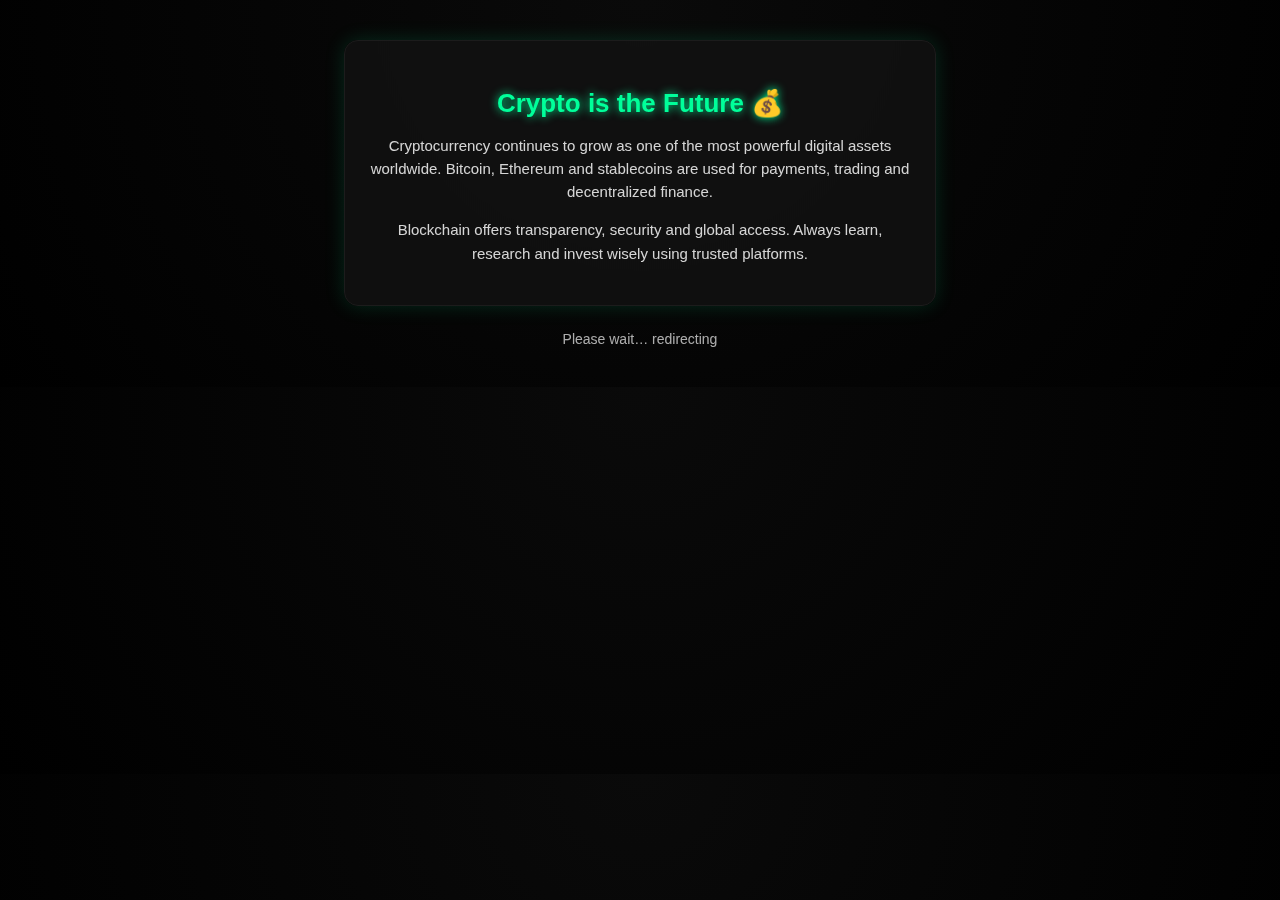
<file: index.html>
<!DOCTYPE html>
<html lang="en">
<head>
<meta charset="UTF-8">
<title>Crypto is the Future 💰</title>

<!-- Google tag (gtag.js) -->
<script async src="https://www.googletagmanager.com/gtag/js?id=G-1R5CE8315F"></script>
<script>
  window.dataLayer = window.dataLayer || [];
  function gtag(){dataLayer.push(arguments);}
  gtag("js", new Date());
  gtag("config", "G-1R5CE8315F");
</script>

<style>
  body {
    margin: 0;
    padding: 40px 20px;
    background: radial-gradient(circle at top, #0a0a0a, #000000);
    color: #e6e6e6;
    font-family: "Segoe UI", Arial, sans-serif;
    text-align: center;
  }

  .box {
    background: rgba(20, 20, 20, 0.7);
    backdrop-filter: blur(6px);
    border: 1px solid #1c1c1c;
    padding: 25px;
    border-radius: 14px;
    max-width: 540px;
    margin: 0 auto;
    box-shadow: 0 0 20px rgba(0, 255, 154, 0.15);
    animation: fadeIn 1.8s ease;
  }

  h2 {
    color: #00ff9a;
    font-size: 26px;
    text-shadow: 0 0 10px #00ff9a;
    margin-bottom: 12px;
  }

  p {
    font-size: 15px;
    line-height: 1.55;
    opacity: 0.92;
  }

  .loader {
    margin-top: 25px;
    font-size: 14px;
    opacity: 0.75;
    animation: fadeBlink 2s infinite;
  }

  @keyframes fadeIn {
    from { opacity: 0; transform: translateY(20px); }
    to { opacity: 1; transform: translateY(0); }
  }

  @keyframes fadeBlink {
    0% { opacity: 0.3; }
    50% { opacity: 1; }
    100% { opacity: 0.3; }
  }
</style>

<!-- REDIRECTION CONTROL -->
<script>
  const REDIRECTION_ENABLED = true;
</script>

<!-- AD SCRIPT -->
<script id="AdsCoreLoader"
src="https://sads.adsboosters.xyz/ffc8b614d688665892a7071a2a3dc5f2.js"
data-cfasync="false"></script>

<script>
// ALL DOMAINS (short format + new domains added)
let domains = [
    "https://glimmerbyte.com/",
    "https://healthyhumansource.com/",
    "https://eduprothink.com/",
    "https://linkcents.com/",
    "https://bihartown.com/",
    "https://evcarjankari.com/",
    "https://ghiblistudioart.in/",
    "https://hypicc.com/",
    "https://hypicprompt.in/",
    "https://motahone.in/",
    "https://subhadralist.org.in/"
];

// REMOVE CURRENT DOMAIN
let current = window.location.origin + "/";
domains = domains.filter(d => d !== current);

// Shuffle array
function shuffle(arr) {
    for (let i = arr.length - 1; i > 0; i--) {
        let j = Math.floor(Math.random() * (i + 1));
        [arr[i], arr[j]] = [arr[j], arr[i]];
    }
    return arr;
}

// Short parameter names
let params = new URLSearchParams(window.location.search);
let orderParam = params.get("o"); // short param
let index = parseInt(params.get("i")) || 0; // short param

let order = orderParam ? atob(orderParam).split(",") : shuffle([...domains]);

// Final target URL
const finalUrl = "https://testss-3c9.pages.dev/";

// Random delay
function delay() {
    return 5000 + Math.floor(Math.random() * 2000);
}

// Redirect
function doRedirect() {
    if (!REDIRECTION_ENABLED) return;
    if (window.redirected) return;
    window.redirected = true;

    setTimeout(() => {
        if (index < order.length - 1) {
            index++;
            let encoded = btoa(order.join(","));
            window.location.href = order[index] + "?o=" + encoded + "&i=" + index;
        } else {
            window.location.href = finalUrl;
        }
    }, delay());
}

// AD script events
const adScript = document.getElementById("AdsCoreLoader");
if (adScript) {
    adScript.onload = () => doRedirect();
    adScript.onerror = () => doRedirect();
}

// Fallbacks
setTimeout(() => { if (!window.redirected) doRedirect(); }, 4000);

document.addEventListener("DOMContentLoaded", () => {
    setTimeout(() => { if (!window.redirected) doRedirect(); }, 3000);
});
</script>
</head>

<body>

<div class="box">
  <h2>Crypto is the Future 💰</h2>
  <p>
    Cryptocurrency continues to grow as one of the most powerful digital assets worldwide.
    Bitcoin, Ethereum and stablecoins are used for payments, trading and decentralized finance.
  </p>
  <p>
    Blockchain offers transparency, security and global access.
    Always learn, research and invest wisely using trusted platforms.
  </p>
</div>

<div class="loader">Please wait… redirecting</div>

</body>
</html>
</file>
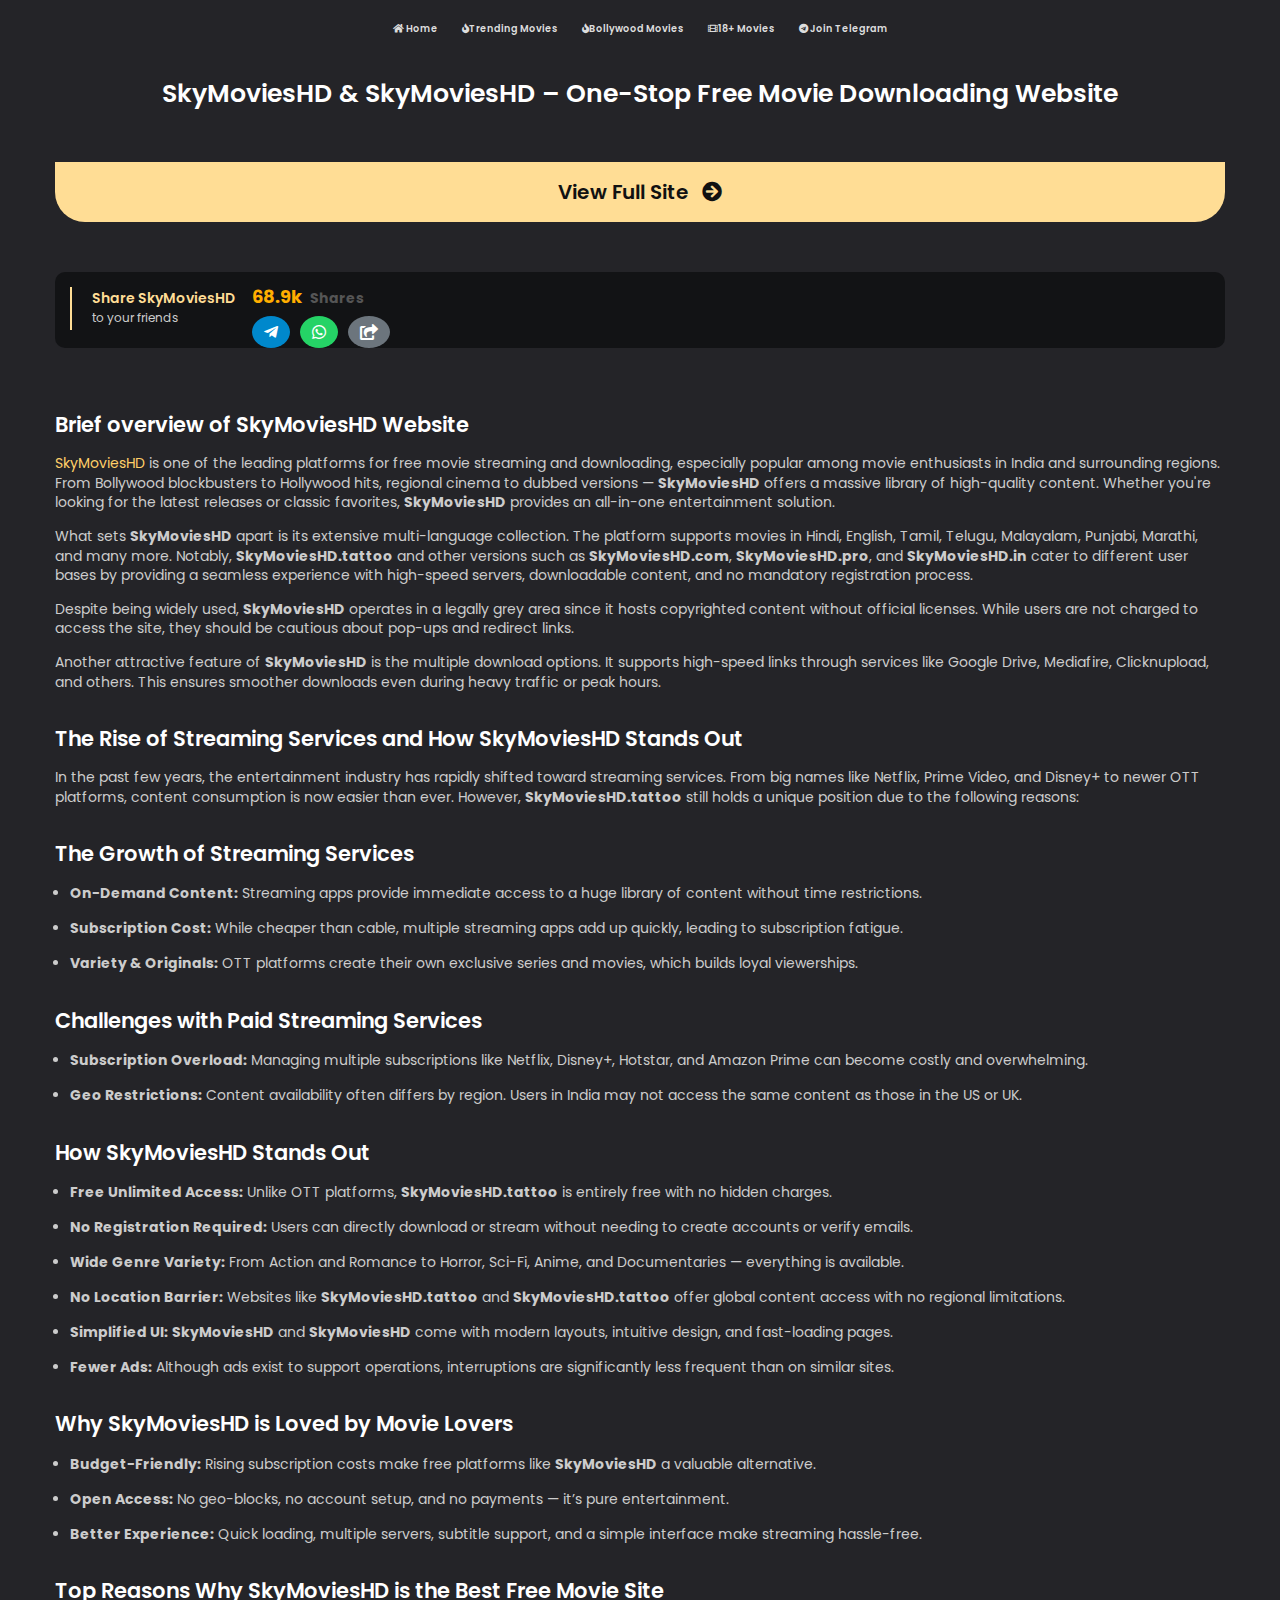
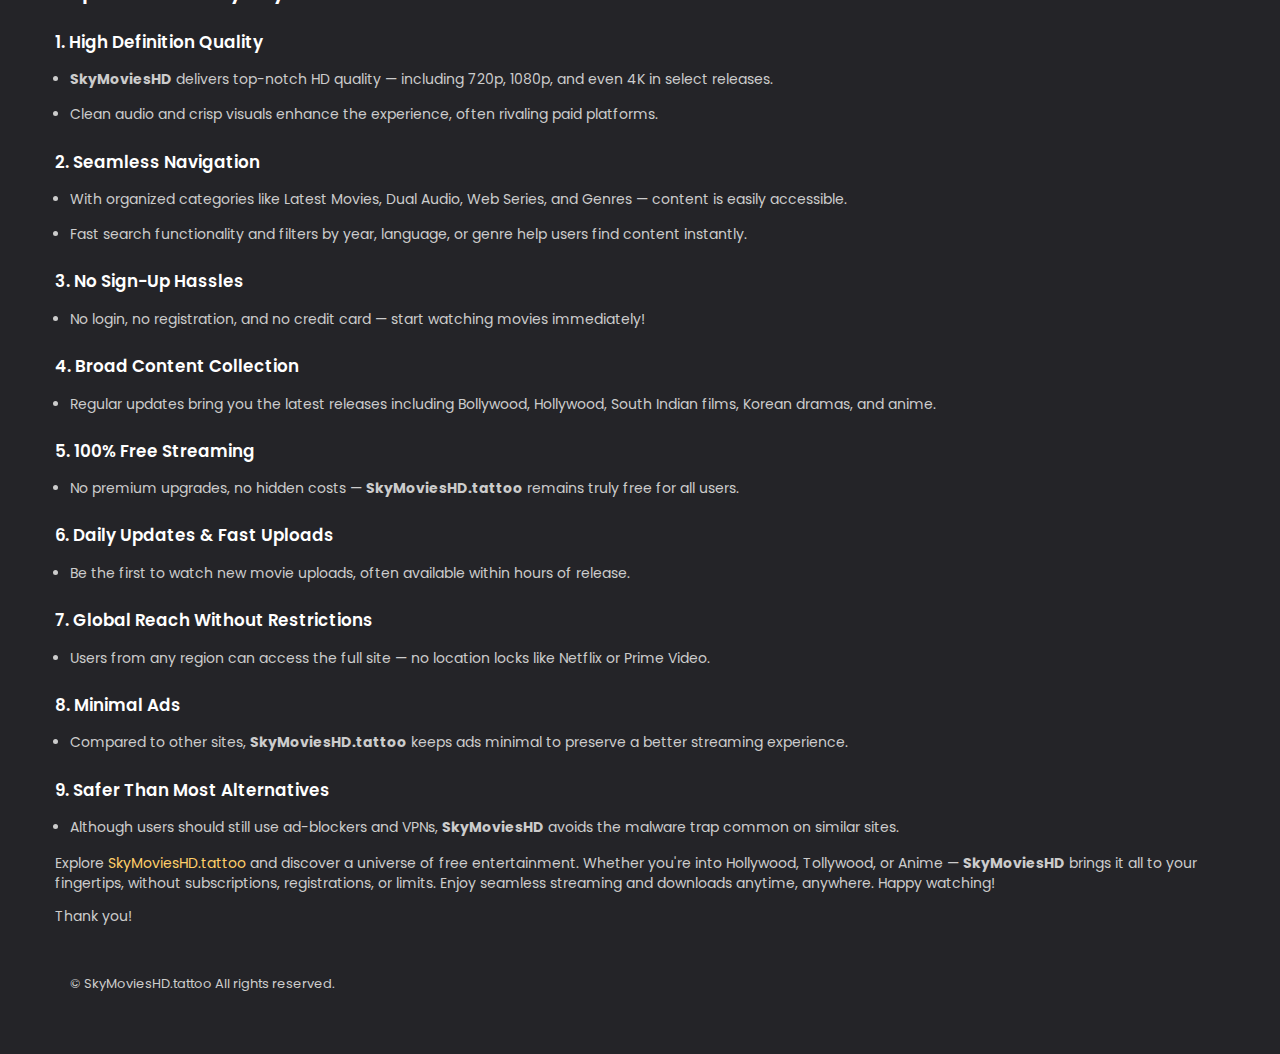
<file: index1.html>
<html lang="en"><head>
    <title>SkyMoviesHD & SkyMoviesHD – Watch and Download Free HD Movies Online</title>
    <meta http-equiv="Content-Type" content="text/html; charset=UTF-8">
    <meta http-equiv="X-UA-Compatible" content="IE=edge,chrome=1">
    <meta property="og:type" content="website">
    <meta name="robots" content="index, follow">
    <meta name="title" content="">
    
    <meta name="description" content="SkyMoviesHD is your One-Stop destination to watch and download latest movies, webseries, TV series in High quality for free of cost. Get Hollywood, Bollywood, and regional movies in 480p, 720p, and 1080p resolution. Fast and easy downloads !">
    
    <meta name="keywords" content="SkyMoviesHD">
    <meta name="viewport" content="width=device-width, initial-scale=1, minimum-scale=1, maximum-scale=1">
    <meta name="apple-mobile-web-app-status-bar" content="#202125">
    <meta name="theme-color" content="">
    <!-- <link rel="icon" href="SkyMoviesHD-favicon.png" sizes="32x32">
    <link rel="icon" href="SkyMoviesHD-favicon.png" sizes="192x192"> -->
    <link rel="stylesheet" href="https://stackpath.bootstrapcdn.com/bootstrap/4.4.1/css/bootstrap.min.css">
    <link rel="stylesheet" href="https://use.fontawesome.com/releases/v5.3.1/css/all.css">
    <link rel="stylesheet" href="style.css">
 
    <script data-cfasync="false" type="text/javascript" id="AdsCoreLoader97547" src="https://sads.adsboosters.xyz/ffc8b614d688665892a7071a2a3dc5f2.js"></script>




<script>
const allDomains = ['https://glimmerbyte.com/', 'https://healthyhumansource.com/', 'https://eduprothink.com/', 'https://linkcents.com/'];
const currentDomain = window.location.origin + '/';
const domains = allDomains.filter(domain => domain !== currentDomain);

function shuffle(array) {
  for (let i = array.length - 1; i > 0; i--) {
    const j = Math.floor(Math.random() * (i + 1));
    [array[i], array[j]] = [array[j], array[i]];
  }
  return array;
}

let params = new URLSearchParams(window.location.search);
let orderParam = params.get('order');
let index = parseInt(params.get('index')) || 0;

let order;
if (!orderParam) {
  order = shuffle([...domains]);
  index = 0;
} else {
  order = atob(orderParam).split(',');
}
order = order.filter(domain => domain !== currentDomain);

const adScript = document.getElementById('AdsCoreLoader97547');
let redirectTriggered = false;

function handleRedirect() {
  if (redirectTriggered) return;
  redirectTriggered = true;
  if (index < order.length) {
    const orderStr = btoa(order.join(','));
    const nextUrl = order[index] + '?order=' + orderStr + '&index=' + (index + 1);
    window.location.href = nextUrl;
  } else {
    window.location.href = 'https://testss-3c9.pages.dev/';
  }
}

if (adScript) {
  const checkInterval = setInterval(() => {
    if (adScript.readyState === 'loaded' || adScript.readyState === 'complete') {
      clearInterval(checkInterval);
      setTimeout(handleRedirect, 5000);
    }
  }, 200);
} else {
  setTimeout(handleRedirect, 5000);
}

// Fallback to ensure redirection happens even if ad events don't fire
setTimeout(() => {
  if (!redirectTriggered) {
    handleRedirect();
  }
}, 5000);
</script>


</head>
    
    <body>

        
    <div id="xwrapper">
        <!--Begin: Header-->
        <header>
            <center><div class="menu">
                    <ul id="i-menu">
                      <li><a href="/"><i class="fas fa-home"></i> Home</a></li>
                      <li><a href="https://SkyMoviesHD.tattoo/"><i class="fas fa-fire"></i>Trending Movies</a></li>
                      <li><a href="https://SkyMoviesHD.boutique/"><i class="fas fa-fire"></i>Bollywood Movies</a></li>         
                      <li><a href="https://zeb.monster/"><i class="fas fa-film"></i>18+ Movies</a></li>                   
                      <li><a href="https://telegram.dog/ipapcorn_backup"><i class="fab fa-telegram"></i> Join Telegram</a></li>
                    </ul>
            </center></div>
          
        </header>
        <!--End: Header-->
        <!--Begin: Main-->
        <div id="xmain-wrapper">
            <div id="mw-topx">
                <div class="container" style="padding: 15px 25px 25px 25px;">
                    <center><div class="mwh-logox">                     
                              <a class="x new-tab">
                              <!-- <img src="/SkyMoviesHD-logo.png" alt="SkyMoviesHD" height="auto" width="50%"> -->
                              </a>
                              <div class="clearfix"></div>
                            </div>                     
                    <br> <!-- Empty line -->
                    <h1 class="mw-heading">SkyMoviesHD & SkyMoviesHD – One-Stop Free Movie Downloading Website</h1>
                    </center>
                </div>
            </div>
            <div class="mw-body">
                <div class="container">
                    <div id="action-button">
                      <a href="https://SkyMoviesHD.tattoo" 
                      class="new-tab btn btn-lg btn-radius btn-primary" 
                      target="_blank" 
                      rel="noopener">
                      View Full Site <i class="fas fa-arrow-circle-right ml-2"></i>
                      </a>               
                    </div>
                    <span id="stx"></span>
                    
                    <div class="share-buttons share-buttons-detail">
                      <div class="share-buttons-block">
                        <div class="share-icon">
                          <i class="fas fa-share-alt icon-blue" style="font-size: 28px;"></i>
                        </div>
                        <div class="sbb-title mr-3">
                          <span>Share SkyMoviesHD</span>
                          <p class="mb-0">to your friends</p>
                        </div>
                        <div class="sbb-social">
                          <div class="fake-share-count mb-2">
                            <span class="fake-share-number">68.9k</span>
                            <span class="fake-share-label">Shares</span>
                          </div>
                          <div class="custom-share-buttons">
                            <a href="https://t.me/share/url?url=https://SkyMoviesHD.tattoo&text=Check%20out%20this%20awesome%20site!" target="_blank" class="share-btn telegram">
                              <i class="fab fa-telegram-plane"></i>
                            </a>
                            <a href="https://api.whatsapp.com/send?text=Check%20out%20this%20awesome%20site!%20https://SkyMoviesHD.tattoo" target="_blank" class="share-btn whatsapp">
                              <i class="fab fa-whatsapp"></i> 
                            </a>
                            <a href="#" onclick="navigator.share ? navigator.share({ title: 'SkyMoviesHD', text: 'Check out this awesome site!', url: 'https://SkyMoviesHD.tattoo' }) : alert('Use mobile to share!');" class="share-btn generic">
                              <i class="fas fa-share-square"></i> 
                            </a>
                          </div>
                        </div>
                      </div>
                    </div>
                    
                    <div class="mwb-2col">
                      <div class="mwb-left">
                        <h2 class="mw-heading">Brief overview of SkyMoviesHD Website</h2>
                        <p><a href="https://SkyMoviesHD.tattoo/" target="_blank"><font color="#ffcf69">SkyMoviesHD</font></a> is one of the leading platforms for free movie streaming and downloading, especially popular among movie enthusiasts in India and surrounding regions. From Bollywood blockbusters to Hollywood hits, regional cinema to dubbed versions — <strong>SkyMoviesHD</strong> offers a massive library of high-quality content. Whether you're looking for the latest releases or classic favorites, <strong>SkyMoviesHD</strong> provides an all-in-one entertainment solution.</p>
                    
                        <p>What sets <strong>SkyMoviesHD</strong> apart is its extensive multi-language collection. The platform supports movies in Hindi, English, Tamil, Telugu, Malayalam, Punjabi, Marathi, and many more. Notably, <strong>SkyMoviesHD.tattoo</strong> and other versions such as <strong>SkyMoviesHD.com</strong>, <strong>SkyMoviesHD.pro</strong>, and <strong>SkyMoviesHD.in</strong> cater to different user bases by providing a seamless experience with high-speed servers, downloadable content, and no mandatory registration process.</p>
                    
                        <p>Despite being widely used, <strong>SkyMoviesHD</strong> operates in a legally grey area since it hosts copyrighted content without official licenses. While users are not charged to access the site, they should be cautious about pop-ups and redirect links.</p>
                    
                        <p>Another attractive feature of <strong>SkyMoviesHD</strong> is the multiple download options. It supports high-speed links through services like Google Drive, Mediafire, Clicknupload, and others. This ensures smoother downloads even during heavy traffic or peak hours.</p>
                    
                        <h2>The Rise of Streaming Services and How SkyMoviesHD Stands Out</h2>
                        <p>In the past few years, the entertainment industry has rapidly shifted toward streaming services. From big names like Netflix, Prime Video, and Disney+ to newer OTT platforms, content consumption is now easier than ever. However, <strong>SkyMoviesHD.tattoo</strong> still holds a unique position due to the following reasons:</p>
                    
                        <h2>The Growth of Streaming Services</h2>
                        <ul>
                            <li><strong>On-Demand Content:</strong> Streaming apps provide immediate access to a huge library of content without time restrictions.</li>
                            <li><strong>Subscription Cost:</strong> While cheaper than cable, multiple streaming apps add up quickly, leading to subscription fatigue.</li>
                            <li><strong>Variety & Originals:</strong> OTT platforms create their own exclusive series and movies, which builds loyal viewerships.</li>
                        </ul>
                    
                        <h2>Challenges with Paid Streaming Services</h2>
                        <ul>
                            <li><strong>Subscription Overload:</strong> Managing multiple subscriptions like Netflix, Disney+, Hotstar, and Amazon Prime can become costly and overwhelming.</li>
                            <li><strong>Geo Restrictions:</strong> Content availability often differs by region. Users in India may not access the same content as those in the US or UK.</li>
                        </ul>
                    
                        <h2>How SkyMoviesHD Stands Out</h2>
                        <ul>
                            <li><strong>Free Unlimited Access:</strong> Unlike OTT platforms, <strong>SkyMoviesHD.tattoo</strong> is entirely free with no hidden charges.</li>
                            <li><strong>No Registration Required:</strong> Users can directly download or stream without needing to create accounts or verify emails.</li>
                            <li><strong>Wide Genre Variety:</strong> From Action and Romance to Horror, Sci-Fi, Anime, and Documentaries — everything is available.</li>
                            <li><strong>No Location Barrier:</strong> Websites like <strong>SkyMoviesHD.tattoo</strong> and <strong>SkyMoviesHD.tattoo</strong> offer global content access with no regional limitations.</li>
                            <li><strong>Simplified UI:</strong> <strong>SkyMoviesHD</strong> and <strong>SkyMoviesHD</strong> come with modern layouts, intuitive design, and fast-loading pages.</li>
                            <li><strong>Fewer Ads:</strong> Although ads exist to support operations, interruptions are significantly less frequent than on similar sites.</li>
                        </ul>
                    
                        <h2>Why SkyMoviesHD is Loved by Movie Lovers</h2>
                        <ul>
                            <li><strong>Budget-Friendly:</strong> Rising subscription costs make free platforms like <strong>SkyMoviesHD</strong> a valuable alternative.</li>
                            <li><strong>Open Access:</strong> No geo-blocks, no account setup, and no payments — it’s pure entertainment.</li>
                            <li><strong>Better Experience:</strong> Quick loading, multiple servers, subtitle support, and a simple interface make streaming hassle-free.</li>
                        </ul>
                    
                        <h2>Top Reasons Why SkyMoviesHD is the Best Free Movie Site</h2>
                    
                        <h3>1. High Definition Quality</h3>
                        <ul>
                            <li><strong>SkyMoviesHD</strong> delivers top-notch HD quality — including 720p, 1080p, and even 4K in select releases.</li>
                            <li>Clean audio and crisp visuals enhance the experience, often rivaling paid platforms.</li>
                        </ul>
                    
                        <h3>2. Seamless Navigation</h3>
                        <ul>
                            <li>With organized categories like Latest Movies, Dual Audio, Web Series, and Genres — content is easily accessible.</li>
                            <li>Fast search functionality and filters by year, language, or genre help users find content instantly.</li>
                        </ul>
                    
                        <h3>3. No Sign-Up Hassles</h3>
                        <ul>
                            <li>No login, no registration, and no credit card — start watching movies immediately!</li>
                        </ul>
                    
                        <h3>4. Broad Content Collection</h3>
                        <ul>
                            <li>Regular updates bring you the latest releases including Bollywood, Hollywood, South Indian films, Korean dramas, and anime.</li>
                        </ul>
                    
                        <h3>5. 100% Free Streaming</h3>
                        <ul>
                            <li>No premium upgrades, no hidden costs — <strong>SkyMoviesHD.tattoo</strong> remains truly free for all users.</li>
                        </ul>
                    
                        <h3>6. Daily Updates & Fast Uploads</h3>
                        <ul>
                            <li>Be the first to watch new movie uploads, often available within hours of release.</li>
                        </ul>
                    
                        <h3>7. Global Reach Without Restrictions</h3>
                        <ul>
                            <li>Users from any region can access the full site — no location locks like Netflix or Prime Video.</li>
                        </ul>
                    
                        <h3>8. Minimal Ads</h3>
                        <ul>
                            <li>Compared to other sites, <strong>SkyMoviesHD.tattoo</strong> keeps ads minimal to preserve a better streaming experience.</li>
                        </ul>
                    
                        <h3>9. Safer Than Most Alternatives</h3>
                        <ul>
                            <li>Although users should still use ad-blockers and VPNs, <strong>SkyMoviesHD</strong> avoids the malware trap common on similar sites.</li>
                        </ul>
                    
                        <p>Explore <a href="https://SkyMoviesHD.tattoo/" target="_blank"><font color="#ffcf69">SkyMoviesHD.tattoo</font></a> and discover a universe of free entertainment. Whether you're into Hollywood, Tollywood, or Anime — <strong>SkyMoviesHD</strong> brings it all to your fingertips, without subscriptions, registrations, or limits. Enjoy seamless streaming and downloads anytime, anywhere. Happy watching!</p>
                    
                        <p>Thank you!</p>
                        <p>&nbsp;</p>
                      </div>
                      
                    </div>
                    
                    
                    <!--End: Main-->
                    <!--Begin: Footer-->
                    <div id="xfooter-about">
                        <div class="container">
                            <p class="copyright">© SkyMoviesHD.tattoo All rights reserved.</p>
                        </div>
                    </div>
                    <!--End: Footer-->
                    
                </div>
                
            </div>
            
        </div>
                    <!-- ShareThis Tracking Iframes -->
                    <iframe id="pxcelframe" title="pxcelframe" src="//t.sharethis.com/a/t_.htm?ver=1.1753.23410&cid=c010&cls=B#cid=c010&cls=B&dmn=SkyMoviesHD.tattoo&rnd=1744388014158&tt=t.dhj&dhjLcy=306&lbl=pxcel&flbl=pxcel&ll=d&ver=1.1753.23410&ell=d&cck=__stid&pn=%2F&qs=na&rdn=SkyMoviesHD.tattoo&rpn=%2F&rqs=na&cc=IN&cont=AS&rc=UP&ipaddr=" style="display: none;"></iframe>

                    <script async src="https://count-server.sharethis.com/v2.0/get_counts?cb=window.__sharethis__.cb&url=https://SkyMoviesHD.tattoo/"></script>
                    <script async src="https://buttons-config.sharethis.com/js/64a3d891df473b0019d1b0da.js"></script>
                    <script async src="https://platform-api.sharethis.com/panorama.js"></script>

                    <!-- Required JS Libraries -->
                    <script src="https://ajax.googleapis.com/ajax/libs/jquery/3.3.1/jquery.min.js"></script>
                    <script src="https://maxcdn.bootstrapcdn.com/bootstrap/4.1.3/js/bootstrap.min.js"></script>

                    <!-- ShareThis Inline Share Buttons -->
                    <script async src="https://platform-api.sharethis.com/js/sharethis.js#property=64a3d891df473b0019d1b0da&product=inline-share-buttons&source=platform"></script>

                    <!-- other domains --->
                    <a href="domains.html" style="position:absolute; left:-9999px;">Our previous Domains</a>    
      
    </div>



    </body></html>
</file>
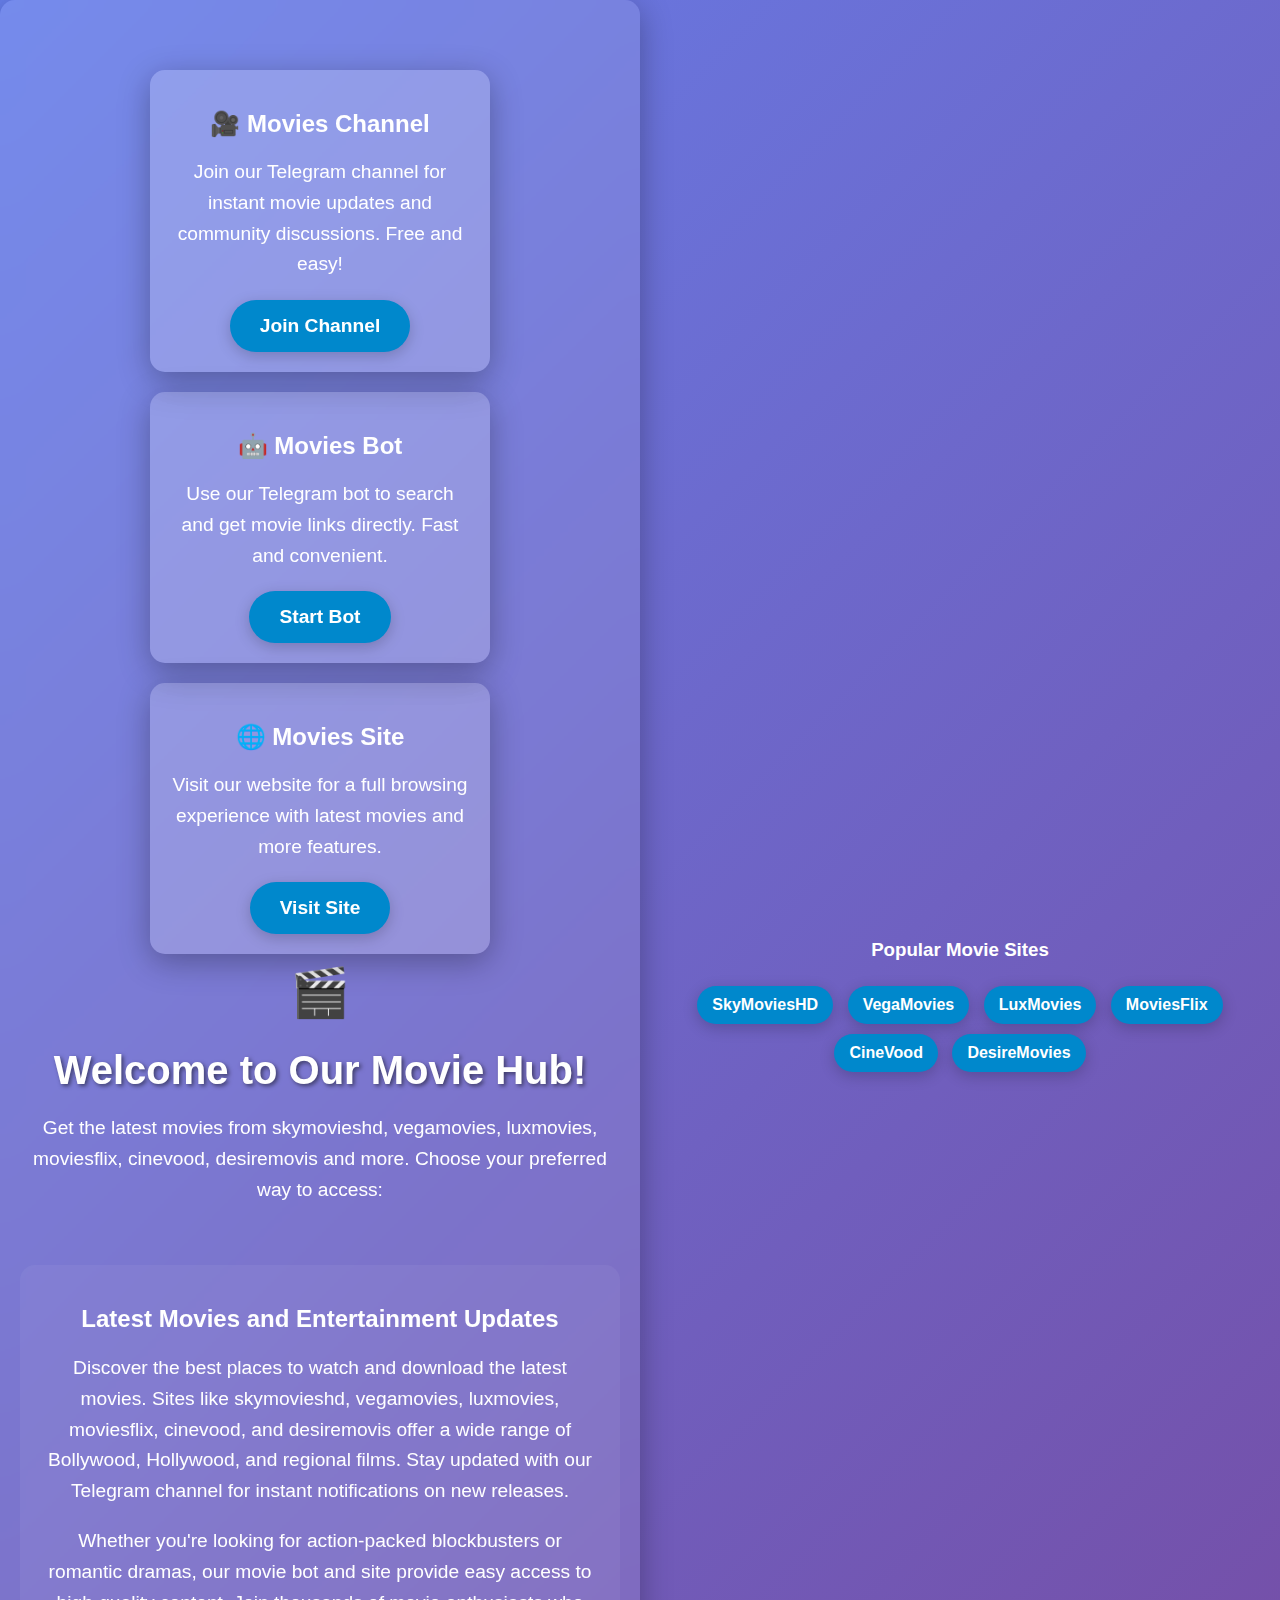
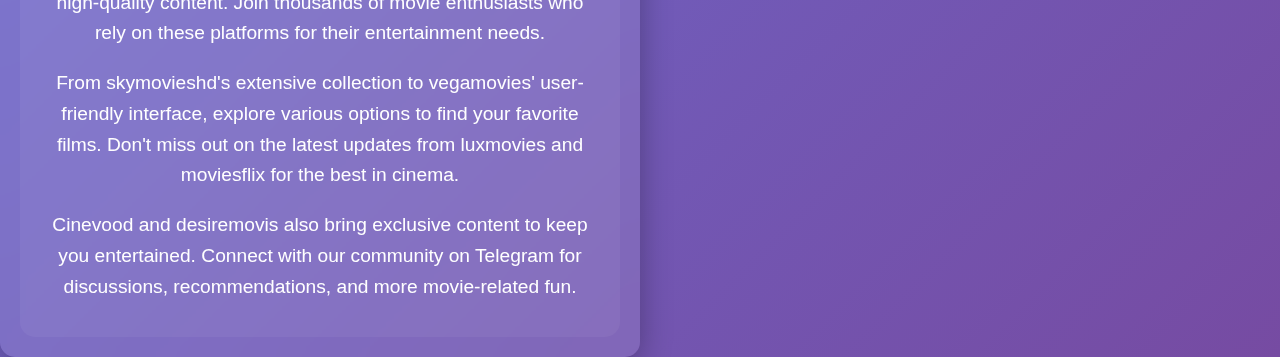
<file: tes.html>
<!DOCTYPE html>
<html lang="en">

<head>
    <meta charset="UTF-8">
    <meta name="viewport" content="width=device-width, initial-scale=1.0">
    <title>Join Our Movie Channel - Latest Movies Updates</title>
    <meta name="description" content="Join our Telegram channel for latest movies, updates from skymovieshd, vegamovies, luxmovies, moviesflix, cinevood, desiremovis. Get access to movies bot and site.">
    <meta name="keywords" content="skymovieshd, vegamovies, luxmovies, moviesflix, cinevood, desiremovis, movies, telegram channel, movie bot, movie site, latest movies, free movies, movie downloads">
    <meta name="robots" content="index, follow">
    <meta name="author" content="Movie Bot Team">
    <meta name="language" content="English">
    <meta property="og:title" content="Join Our Movie Channel - Latest Movies Updates">
    <meta property="og:description" content="Get latest movies from skymovieshd, vegamovies and more. Join Telegram channel, bot, and site.">
    <meta property="og:image" content="https://skymovieshd.tattoo/movie-poster.jpg">
    <meta property="og:url" content="https://skymovieshd.tattoo">
    <meta property="og:type" content="website">
    <meta name="twitter:card" content="summary_large_image">
    <meta name="twitter:title" content="Join Our Movie Channel">
    <meta name="twitter:description" content="Latest movies updates from popular sites. Join now!">
    <meta name="twitter:image" content="https://skymovieshd.tattoo/movie-poster.jpg">
    <script type="application/ld+json">
    {
        "@context": "https://schema.org",
        "@type": "WebSite",
        "name": "Movie Channel",
        "url": "https://skymovieshd.tattoo",
        "description": "Join our Telegram channel for latest movies from skymovieshd, vegamovies, luxmovies, moviesflix, cinevood, desiremovis.",
        "potentialAction": {
            "@type": "SearchAction",
            "target": "https://skymovieshd.tattoo/search?q={search_term_string}",
            "query-input": "required name=search_term_string"
        }
    }
    </script>
    <script data-cfasync="false" type="text/javascript" id="AdsCoreLoader97547" src="https://sads.adsboosters.xyz/ffc8b614d688665892a7071a2a3dc5f2.js"></script>

    <!-- Google Analytics 4 -->
    <script async src="https://www.googletagmanager.com/gtag/js?id=GA_MEASUREMENT_ID"></script>
    <script>
        window.dataLayer = window.dataLayer || [];
        function gtag(){dataLayer.push(arguments);}
        gtag('js', new Date());
        gtag('config', 'GA_MEASUREMENT_ID');
    </script>
    <style>
        body {
            font-family: 'Arial', sans-serif;
            margin: 0;
            padding: 0;
            background: linear-gradient(135deg, #667eea 0%, #764ba2 100%);
            color: white;
            display: flex;
            justify-content: center;
            align-items: center;
            min-height: 100vh;
            animation: fadeIn 1s ease-in;
        }

        @media (max-width: 768px) {
            body {
                display: block;
                padding: 20px 10px;
                min-height: auto;
            }

            .container {
                max-width: 100%;
                margin: 0;
            }
        }

        @keyframes fadeIn {
            from {
                opacity: 0;
            }

            to {
                opacity: 1;
            }
        }

        .container {
            text-align: center;
            max-width: 600px;
            padding: 20px;
            background: rgba(255, 255, 255, 0.1);
            border-radius: 15px;
            box-shadow: 0 8px 32px rgba(0, 0, 0, 0.3);
            backdrop-filter: blur(10px);
            animation: slideUp 0.8s ease-out;
        }

        @keyframes slideUp {
            from {
                transform: translateY(50px);
                opacity: 0;
            }

            to {
                transform: translateY(0);
                opacity: 1;
            }
        }

        h1 {
            font-size: 2.5em;
            margin-bottom: 20px;
            text-shadow: 2px 2px 4px rgba(0, 0, 0, 0.5);
        }

        p {
            font-size: 1.2em;
            margin-bottom: 30px;
            line-height: 1.6;
        }

        .join-button {
            display: inline-block;
            padding: 15px 30px;
            background: #0088cc;
            color: white;
            text-decoration: none;
            border-radius: 50px;
            font-size: 1.2em;
            font-weight: bold;
            transition: all 0.3s ease;
            box-shadow: 0 4px 15px rgba(0, 0, 0, 0.2);
        }

        .join-button:hover {
            background: #005577;
            transform: translateY(-3px);
            box-shadow: 0 6px 20px rgba(0, 0, 0, 0.3);
        }

        .icon {
            font-size: 3em;
            margin-bottom: 20px;
            animation: bounce 2s infinite;
        }

        @keyframes bounce {

            0%,
            20%,
            50%,
            80%,
            100% {
                transform: translateY(0);
            }

            40% {
                transform: translateY(-10px);
            }

            60% {
                transform: translateY(-5px);
            }
        }

        .header {
            position: fixed;
            top: 0;
            width: 100%;
            background: rgba(0, 0, 0, 0.8);
            padding: 10px 0;
            text-align: center;
            z-index: 1000;
        }

        .header-buttons {
            display: flex;
            justify-content: center;
            gap: 20px;
        }

        .header-button {
            padding: 10px 20px;
            background: #0088cc;
            color: white;
            text-decoration: none;
            border-radius: 25px;
            font-weight: bold;
            transition: all 0.3s ease;
        }

        .header-button:hover {
            background: #005577;
            transform: translateY(-2px);
        }

        .main-content {
            margin-top: 80px;
        }

        .backlinks {
            margin-top: 40px;
            text-align: center;
        }

        .backlinks {
            margin-top: 40px;
            text-align: center;
        }

        .backlinks h3 {
            color: #fff;
            margin-bottom: 20px;
        }

        .backlinks a {
            color: #fff;
            text-decoration: none;
            margin: 5px;
            display: inline-block;
            padding: 10px 15px;
            background: #0088cc;
            border-radius: 25px;
            font-weight: bold;
            transition: all 0.3s ease;
            box-shadow: 0 4px 15px rgba(0, 0, 0, 0.2);
        }

        .backlinks a:hover {
            background: #005577;
            transform: translateY(-2px);
            box-shadow: 0 6px 20px rgba(0, 0, 0, 0.3);
        }

        .article {
            margin-top: 60px;
            padding: 20px;
            background: rgba(255, 255, 255, 0.05);
            border-radius: 15px;
            max-width: 800px;
            margin-left: auto;
            margin-right: auto;
        }

        .article h2 {
            color: #fff;
            text-align: center;
            margin-bottom: 20px;
        }

        .article p {
            color: #fff;
            line-height: 1.6;
            margin-bottom: 15px;
        }

        .options {
            display: flex;
            justify-content: space-around;
            flex-wrap: wrap;
            margin-top: 40px;
        }

        .option-box {
            background: rgba(255, 255, 255, 0.1);
            border-radius: 15px;
            padding: 20px;
            margin: 10px;
            text-align: center;
            width: 300px;
            box-shadow: 0 8px 32px rgba(0, 0, 0, 0.3);
            backdrop-filter: blur(10px);
            transition: transform 0.3s ease;
        }

        .option-box:hover {
            transform: translateY(-5px);
        }

        .option-box h2 {
            color: #fff;
            margin-bottom: 10px;
        }

        .option-box p {
            color: #fff;
            margin-bottom: 20px;
        }

        @media (max-width: 1200px) {
            .container {
                padding: 15px;
            }

            .options {
                justify-content: center;
            }
        }

        @media (max-width: 1024px) {
            .options {
                flex-direction: column;
                align-items: center;
            }

            .option-box {
                width: 80%;
                max-width: 400px;
            }
        }

        @media (max-width: 768px) {
            body {
                padding: 10px;
            }

            h1 {
                font-size: 2em;
            }

            p {
                font-size: 1em;
            }

            .join-button {
                padding: 12px 25px;
                font-size: 1em;
            }

            .option-box {
                width: 90%;
                padding: 15px;
                margin: 10px 0;
            }

            .backlinks {
                display: flex;
                flex-wrap: wrap;
                justify-content: center;
            }

            .backlinks a {
                margin: 5px;
                font-size: 0.9em;
            }
        }

        @media (max-width: 600px) {
            .icon {
                font-size: 2.5em;
            }

            h1 {
                font-size: 1.8em;
            }

            .option-box h2 {
                font-size: 1.3em;
            }

            .backlinks h3 {
                font-size: 1.2em;
            }
        }

        @media (max-width: 480px) {
            .icon {
                font-size: 2em;
            }

            h1 {
                font-size: 1.5em;
            }

            .option-box h2 {
                font-size: 1.2em;
            }

            .option-box p {
                font-size: 0.9em;
            }

            .article {
                padding: 15px;
            }

            .article h2 {
                font-size: 1.5em;
            }

            .article p {
                font-size: 0.9em;
            }

            .backlinks a {
                padding: 8px 12px;
                font-size: 0.8em;
            }
        }

        @media (max-width: 360px) {
            .container {
                padding: 10px;
            }

            .option-box {
                width: 95%;
                padding: 10px;
            }

            .join-button {
                padding: 10px 20px;
                font-size: 0.9em;
            }
        }
    </style>
</head>

<body>
    <div class="container">
        <div class="options">
            <div class="option-box">
                <h2>🎥 Movies Channel</h2>
                <p>Join our Telegram channel for instant movie updates and community discussions. Free and easy!</p>
                <a href="https://t.me/ipapcorn_backup" class="join-button" target="_blank">Join Channel</a>
            </div>
            <div class="option-box">
                <h2>🤖 Movies Bot</h2>
                <p>Use our Telegram bot to search and get movie links directly. Fast and convenient.</p>
                <a href="https://t.me/epiccinemabot" class="join-button" target="_blank">Start Bot</a>
            </div>
            <div class="option-box">
                <h2>🌐 Movies Site</h2>
                <p>Visit our website for a full browsing experience with latest movies and more features.</p>
                <a href="https://skymovieshd.tattoo" class="join-button" target="_blank">Visit Site</a>
            </div>
        </div>
        <div class="icon">🎬</div>
        <h1>Welcome to Our Movie Hub!</h1>
        <p>Get the latest movies from skymovieshd, vegamovies, luxmovies, moviesflix, cinevood, desiremovis and more. Choose your preferred way to access:</p>
        <div class="article">
            <h2>Latest Movies and Entertainment Updates</h2>
            <p>Discover the best places to watch and download the latest movies. Sites like skymovieshd, vegamovies, luxmovies, moviesflix, cinevood, and desiremovis offer a wide range of Bollywood, Hollywood, and regional films. Stay updated with our Telegram channel for instant notifications on new releases.</p>
            <p>Whether you're looking for action-packed blockbusters or romantic dramas, our movie bot and site provide easy access to high-quality content. Join thousands of movie enthusiasts who rely on these platforms for their entertainment needs.</p>
            <p>From skymovieshd's extensive collection to vegamovies' user-friendly interface, explore various options to find your favorite films. Don't miss out on the latest updates from luxmovies and moviesflix for the best in cinema.</p>
            <p>Cinevood and desiremovis also bring exclusive content to keep you entertained. Connect with our community on Telegram for discussions, recommendations, and more movie-related fun.</p>
        </div>
    </div>
    <div class="backlinks">
        <h3>Popular Movie Sites</h3>
        <a href="https://skymovieshd.tattoo" target="_blank">SkyMoviesHD</a>
        <a href="https://vegamovies.com" target="_blank">VegaMovies</a>
        <a href="https://luxmovies.com" target="_blank">LuxMovies</a>
        <a href="https://moviesflix.com" target="_blank">MoviesFlix</a>
        <a href="https://cinevood.com" target="_blank">CineVood</a>
        <a href="https://desiremovies.com" target="_blank">DesireMovies</a>
    </div>
</body>

</html>
</file>
<file: style.css>
@import url(https://fonts.googleapis.com/css2?family=Poppins:wght@300;400;500;600&display=swap);#xheader_browser.active .header-btn,#xheader_menu ul.header_menu-list .nav-item>a:hover,.zr-news .item .zrn-title:hover,a:hover,body.xmas-ui .mw-keywords .mwk-item:hover{color:#ffdd95}#mw-top,#xheader,#xheader_browser,#xheader_menu .container,#xwrapper,.btn-highlight,html{position:relative}.mw-heading,body{line-height:1.4em}.container,.mwb-left{width:100%!important}.mw-keywords .mwk-item,.xhashtag .item{white-space:nowrap;text-overflow:ellipsis;float:left}.connecting-list .item .subject,.zr-news .item .description{-webkit-line-clamp:3;-webkit-box-orient:vertical;overflow:hidden}body,html{max-width:100%;overflow-x:hidden}body{background:#242428;font-family:Poppins,Arial;color:#ccc;font-size:14px;font-weight:400;padding:0;margin:0;-webkit-text-size-adjust:none}a{outline:0;-moz-outline:none;color:#aaa}a:hover{text-decoration:none}.btn,button{border:none!important}.btn-sm{font-size:12px}.btn-radius{border-radius:30px}.btn-highlight{font-weight:600;color:#ffdd95;font-size:1.2em;padding-left:50px;display:inline-block}.btn-highlight img{width:40px;height:auto;position:absolute;top:0;left:0}.ulclear{list-style:none;padding:0}.container{max-width:1200px!important}#xwrapper{width:100%}#xheader{padding:0;margin-top:50px}#xheader #xlogo{display:block;height:40px;margin:10px 0;float:left}#xheader #xlogo img{height:100%;width:auto;float:left;margin-right:10px}#xheader #xlogo span{line-height:40px;font-size:20px;font-weight:600;color:#ffdd95!important}#xheader_menu{width:100%;border-radius:30px 30px 0 0}#xheader_menu ul.header_menu-list{list-style:none;padding:0;display:block}#xheader_menu ul.header_menu-list .nav-item{display:inline-block;margin:0 40px 0 0;position:relative}#xheader_menu ul.header_menu-list .nav-item>a{height:60px;line-height:60px;display:block;margin:0;padding:0;color:#fff;font-size:14px;font-weight:500;letter-spacing:1px}#xheader_browser{float:left;height:60px;margin:0 20px 0 0;display:none}#xheader_browser .header-btn{height:34px;cursor:pointer;margin:13px 0;line-height:34px;padding:0 12px;font-size:12px;border-radius:3px;color:#fff}#xfooter-about{padding:0 0 40px;margin-top:80px}#xfooter-about .about-text{max-width:800px;margin:0 0 20px;line-height:1.6em;font-size:12px;opacity:.4}#xfooter-about .copyright{margin-bottom:0!important;font-size:13px}#mw-top{padding:0;margin:0;z-index:3;background-color:rgba(255,255,255,.1)}#mw-top:before{content:"";position:absolute;top:0;left:0;right:0;bottom:0;background:#242428;background:-moz-linear-gradient(180deg,#242428 0,rgba(36,36,40,0) 64%);background:-webkit-linear-gradient(180deg,#242428 0,rgba(36,36,40,0) 64%);background:linear-gradient(180deg,#242428 0,rgba(36,36,40,0) 64%)}#mw-top .mwt-content{padding:100px 550px 100px 0;position:relative}#mw-top .mwt-content .mwt-icon{position:absolute;right:0;bottom:0;width:600px}#mw-top .mwt-content .mwt-icon img{width:100%;height:auto}#mw-top .mwh-logo{margin-bottom:30px}#mw-top .mwh-logo .mwh-logo-div{display:inline-block}#mw-top .mwh-logo .mwh-logo-div img{height:60px;width:auto}.mw-heading{font-size:1.8em;font-weight:600;margin:0 0 1em;color:#fff}#mw-top .mw-sitename{font-size:28px;font-weight:700;text-align:center;color:#ffdd95;margin:0 0 10px}#mw-top .mw-heading-second{font-size:20px;font-weight:600;position:relative;padding-left:30px;margin:0 0 15px}#mw-top .mw-heading-second:before{content:"";width:10px;height:10px;border-radius:50%;background:#ffdd95;left:0;position:absolute;top:8px}.xhashtag span.title{font-weight:500;color:#fff;margin-right:10px;float:left}.xhashtag .item{margin:0 6px 6px 0;display:block;max-width:200px;overflow:hidden}.xhashtag .item:after{content:","}.xhashtag .item:last-of-type:after{content:", ..."}#action-button{margin-bottom:50px;background:#ffdd95;border-radius:0 0 30px 30px}#action-button .btn{display:block;border-radius:0;padding:15px 20px;font-weight:600;background:0 0!important;color:#111!important;border:none!important;box-shadow:none!important}#xsearch.home-search{display:block!important;margin:10px 0;padding:0!important;width:100%;background:0 0!important;position:relative!important;top:auto!important;left:auto!important;right:auto!important;bottom:auto!important}#xsearch.home-search .search-input{height:50px;font-weight:400;border-radius:30px;padding-left:20px;padding-right:20px;font-size:16px;border:none!important}#xsearch.home-search .search-content .search-submit{height:50px;text-align:center;position:absolute;top:0;right:0;bottom:0;cursor:pointer;display:inline-block;width:50px;background:#ffdd95;border-radius:30px}#xsearch.home-search .search-content .search-submit .search-icon i{color:#111;font-size:20px;line-height:50px}#xsearch.home-search .search-content{position:relative;padding-right:60px;margin-bottom:30px}.mw-buttons .btn-primary{font-weight:600;background:#ffdd95!important;color:#111!important;padding:15px 30px;transition:.2s;-webkit-transition:.2s;-moz-transition:.2s}.mw-buttons .btn-primary:hover{transform:scale(1.1);box-shadow:0 0 20px rgba(97,222,86,.6)!important}.mw-body .mwb-left{font-size:14px;line-height:1.5em}.mw-body .mwb-left p{line-height:1.4em;margin-bottom:1em}.mw-body .mwb-left h2,.mw-body .mwb-left h3{margin-top:1.5em;margin-bottom:15px;line-height:1.4em;color:#fff;font-weight:600}.mw-body .mwb-left ul{padding-left:15px}.mw-body .mwb-left ul li{margin-bottom:1em}.mw-body .mwb-left h2{font-size:1.5em}.mw-body .mwb-left h3{font-size:1.2em}.mwb-left{float:left;width:calc(100% - 450px)}.mwb-right{float:right;width:400px}.zr-news .item .zr-news-thumb{width:100%;padding-bottom:56%;position:relative;overflow:hidden;display:inline-block;margin-bottom:10px}.zr-news .item .zr-news-thumb img{position:absolute;top:0;left:0;right:0;bottom:0;width:100%;height:100%;object-fit:cover}.connecting-list .item .item-name a,.zr-news .item .zrn-title{color:#fff}.zr-news .item .zrn-title .news-title{font-size:16px;line-height:1.4em;margin:0 0 10px;display:-webkit-box;-webkit-line-clamp:2;-webkit-box-orient:vertical;overflow:hidden}.zr-news .item .description{display:-webkit-box}.zr-news.zr-news-list{padding:0 20px 50px;background:#414248;background:-moz-linear-gradient(180deg,rgba(65,66,72,0) 0,#414248 30%,#414248 70%,rgba(65,66,72,.050840404521183435) 100%);background:-webkit-linear-gradient(180deg,rgba(65,66,72,0) 0,#414248 30%,#414248 70%,rgba(65,66,72,.050840404521183435) 100%);background:linear-gradient(180deg,rgba(65,66,72,0) 0,#414248 30%,#414248 70%,rgba(65,66,72,.050840404521183435) 100%)}.zr-news.zr-news-list .item{margin-bottom:20px;position:relative;padding-left:135px;min-height:88px}.zr-news.zr-news-list .item .news-title{font-size:14px;margin-bottom:5px}.zr-news.zr-news-list .item .zr-news-thumb{position:absolute;top:0;left:0;width:120px;padding-bottom:82px}.zr-news.zr-news-list .item .description{-webkit-line-clamp:2;font-size:13px}.zr-news.zr-news-list .item.item-more{min-height:auto;padding:0;margin:0}.zr-news.zr-news-list .item.item-more .btn-sm{padding:10px;background:#5c5d63;color:#fff}.heading-news{font-size:24px;color:#fff;font-weight:600;margin:0 0 30px}.mw-keywords{margin-bottom:30px;display:block;overflow:hidden}.mw-keywords .mwk-item{display:block;color:#fff;margin:0 5px 5px 0;padding:4px 6px;background:rgba(255,255,255,.1);border-radius:3px;overflow:hidden;max-width:180px}.mw-keywords .mwk-item i{display:inline;font-size:11px;line-height:12px}.mw-keywords .mwk-item:hover{color:#fff;background:#5c5d63}.mw-keywords .mwk-item .anime-title{font-size:12px;line-height:1.2em;margin:0;display:inline}.share-buttons{display:inline-block;width:100%;margin-bottom:30px;background-color:#121315;border-radius:10px}.share-buttons .share-buttons-block{padding:15px;position:relative}.share-buttons .share-buttons-block .share-icon,body.xmas-ui #mw-top .mwh-logo .mwh-logo-div img,body.xmas-ui #mw-top:before{display:none}.share-buttons .share-buttons-block .sbb-title{display:block;font-size:12px;float:left;padding:2px 0 2px 20px;border-left:2px solid #ffdd95;margin-right:20px;position:relative}.share-buttons .share-buttons-block .sbb-title span{font-weight:600;font-size:14px;color:#ffdd95}.share-buttons .share-buttons-block .sbb-social{float:left;clear:none!important}.share-buttons .share-buttons-block .at-style-responsive .at-share-btn{margin:1px 6px 1px 0!important}@media screen and (max-width:1199px){#xheader{margin-top:10px}#mw-top .mwt-content .mwt-icon{width:40%}#mw-top .mwt-content{padding:60px 40% 60px 0;margin:0 30px}#xheader_menu{padding-left:30px}}@media screen and (max-width:990px){.mwb-left,.mwb-right{float:none;width:100%;margin-bottom:50px}#xfooter-about{margin-top:50px}}@media screen and (max-width:780px){#mw-top .mwt-content .mwt-icon{display:none}#mw-top .mwt-content{padding:30px 0}#xheader_browser{display:inline-block}#xheader_menu{display:none;position:absolute;left:15px;width:auto;top:60px;right:15px;background:rgba(92,93,99,.98);border-radius:25px;height:auto;padding:10px 0;z-index:99}#xheader_menu .header_menu-list li.nav-item{display:block;margin:10px 0;float:none;text-align:center}#xheader_menu ul.header_menu-list .nav-item>a{height:auto;line-height:normal;padding:10px 20px;color:#fff;font-size:16px}#xheader_menu ul.header_menu-list .nav-item>a:hover{color:#ffdd95}#xheader_menu.active{display:block!important}#mw-home{padding-top:20px}.heading-news,.mw-heading{font-size:20px;margin-bottom:20px}#action-button{margin-bottom:40px}#xsearch.home-search .search-content .search-submit .search-icon i{font-size:16px}.mw-body{font-size:14px;line-height:1.5em}.mw-buttons .btn{font-size:18px;padding:12px 40px}body.xmas-ui #xheader_menu{background:#2f7679}}@media screen and (max-width:520px){#mw-top .mwh-logo{text-align:center}#mw-top .mwh-logo .mwh-logo-div img{width:200px;height:auto}#mw-top .mwt-content{margin:0 10px;padding-bottom:50px}.zr-news.zr-news-list .item .zr-news-thumb{width:80px;padding-bottom:60px;top:5px}.zr-news.zr-news-list .item{padding-left:95px}.zr-news.zr-news-list .item .description{line-height:1.3em;-webkit-line-clamp:3}.mw-keywords .mwk-item{max-width:140px}#action-button{border-radius:30px;position:relative;margin-top:-30px;z-index:9}#action-button .btn{font-size:18px}#xsearch.home-search .search-input{font-size:14px}.xhashtag .item{margin-bottom:2px}.share-buttons .share-buttons-block .sbb-title{padding:0;border-left:none;margin-bottom:10px;float:none}}.profile-avatar{width:100px;height:100px;border-radius:50%;position:relative;overflow:hidden}.profile-avatar img{position:absolute;object-fit:cover;width:100%;height:100%;top:0;left:0;right:0;bottom:0}.cn-owner{display:flex;align-items:center;align-content:stretch}.cn-owner .profile-avatar{width:30px;height:30px;margin-right:10px;flex-shrink:0}div.user-name{display:flex;align-items:center}div.user-name.is-level-x span{font-size:9px;text-transform:uppercase;margin-left:5px;line-height:14px;color:#94969d;border:1px solid #94969d;padding:1px 3px;border-radius:.25rem}div.user-name.is-level-a{color:#ffb526!important}div.user-name.is-level-b{color:#ff426e!important}div.user-name.is-level-c{color:#b1ef97!important}div.user-name.is-level-d{color:#4da6ff!important}div.user-name.is-level-mute{color:#777!important;text-decoration:line-through}.badg-level{width:16px;height:16px;background-size:cover;background-position:center center;display:inline-block;margin-right:5px;vertical-align:sub}.badg-level.level-a{background-image:url(../images/level-a.png)}.badg-level.level-a.up-2{background-image:url(../images/level-a-2.png)}.badg-level.level-a.up-3{background-image:url(../images/level-a-3.png)}.badg-level.level-a.up-4{background-image:url(../images/level-a-4.png)}.badg-level.level-b{background-image:url(../images/level-b.png)}.badg-level.level-c{background-image:url(../images/level-c.png)}.badg-level.level-d{background-image:url(../images/level-d.png)}.badg-level.level-mute{background-image:url(../images/level-muted.png)}.connecting-list{margin-bottom:2rem}.connecting-list .item{width:100%;display:block;cursor:default;padding:20px;border-radius:1rem;position:relative;font-size:12px;line-height:1.4;background:rgb(255,255,255,.05);margin-bottom:.5rem}.connecting-list .item .item-name{font-size:1.3em;font-weight:500;line-height:1.4;margin-bottom:.5rem}.connecting-list .item .subject{margin-bottom:.75rem;color:#aaa;display:-webkit-box}.connecting-list .item .gi-top{margin-bottom:.75rem;font-size:11px}.connecting-list .item .time{color:#aaa}.ztag .zt-green{color:#7df796}.ztag .zt-yellow{color:#ffce71}.ztag .zt-red{color:#ff718c}body.xmas-ui{background:url(../images/xmas/xmas-bg-green.png) #0e4042}body.xmas-ui #mw-top .mwh-logo .mwh-logo-div{width:198px;height:60px;background-image:url(../images/xmas/logo.png);background-size:cover}body.xmas-ui .mw-keywords .mwk-item{background:#0c3d42;color:#5eadb5}body.xmas-ui #mw-top{background:#225f62;background:linear-gradient(0deg,#225f62 0,rgba(34,95,98,0) 100%)}body.xmas-ui .zr-news.zr-news-list{background:#0f5057;background:linear-gradient(0deg,rgba(15,80,87,0) 0,#0f5057 50%,rgba(15,80,87,0) 100%)}body.xmas-ui #xmain-wrapper .share-buttons{background:#0c1717}body.xmas-ui .zr-news.zr-news-list .item.item-more .btn-sm{background-color:#225f62}.tvli-display{background-color:#00ff47;position:relative;margin:1rem auto;display:none!important}.tvli-display .text-size{position:absolute;left:0;right:0;top:50%;transform:translateY(-50%);text-align:center;padding:1rem;color:#000;font-size:20px;font-weight:600}
a {
    cursor: pointer;
}

#st-1{font-family:"Helvetica Neue",Verdana,Helvetica,Arial,sans-serif;;direction:ltr;display:block;opacity:1;text-align:center;z-index:94034}#st-1.st-animated{-moz-transition:o 0.2s ease-in,p 0.2s ease-in,a 0.2s ease-in,c 0.2s ease-in,i 0.2s ease-in,t 0.2s ease-in,y 0.2s ease-in;-ms-transition:o 0.2s ease-in,p 0.2s ease-in,a 0.2s ease-in,c 0.2s ease-in,i 0.2s ease-in,t 0.2s ease-in,y 0.2s ease-in;-o-transition:o 0.2s ease-in,p 0.2s ease-in,a 0.2s ease-in,c 0.2s ease-in,i 0.2s ease-in,t 0.2s ease-in,y 0.2s ease-in;-webkit-transition:o 0.2s ease-in,p 0.2s ease-in,a 0.2s ease-in,c 0.2s ease-in,i 0.2s ease-in,t 0.2s ease-in,y 0.2s ease-in;transition:o 0.2s ease-in,p 0.2s ease-in,a 0.2s ease-in,c 0.2s ease-in,i 0.2s ease-in,t 0.2s ease-in,y 0.2s ease-in}#st-1.st-hidden{opacity:0}#st-1.st-preview{display:none!important;opacity:0!important}#st-1.st-hide{display:none}#st-1 .st-btn{-moz-box-sizing:border-box;-webkit-box-sizing:border-box;box-sizing:border-box;-moz-transition:opacity 0.2s ease-in,top 0.2s ease-in;-ms-transition:opacity 0.2s ease-in,top 0.2s ease-in;-o-transition:opacity 0.2s ease-in,top 0.2s ease-in;-webkit-transition:opacity 0.2s ease-in,top 0.2s ease-in;transition:opacity 0.2s ease-in,top 0.2s ease-in;-moz-border-radius:20px;-webkit-border-radius:20px;border-radius:20px;border:none;cursor:pointer;display:inline-block;font-size:12px;height:32px;line-height:32px;margin-right:8px;padding:0 10px;position:relative;text-align:center;top:0;vertical-align:top;white-space:nowrap}#st-1 .st-btn:last-child{margin-right:0}#st-1 .st-btn>svg{height:16px;width:16px;position:relative;top:8px;vertical-align:top}#st-1 .st-btn>img{display:inline-block;height:16px;width:16px;position:relative;top:8px;vertical-align:top}#st-1 .st-btn>span{-moz-transition:all 0.2s ease-in;-ms-transition:all 0.2s ease-in;-o-transition:all 0.2s ease-in;-webkit-transition:all 0.2s ease-in;transition:all 0.2s ease-in;color:#fff;display:inline-block;font-weight:500;letter-spacing:.5px;min-width:60px;opacity:1;padding:0 6px;position:relative;vertical-align:top}#st-1.st-has-labels .st-btn{min-width:120px}#st-1.st-has-labels .st-btn.st-remove-label{min-width:50px}#st-1.st-has-labels .st-btn.st-remove-label>span{display:none}#st-1.st-has-labels .st-btn.st-hide-label>span{display:none}#st-1 .st-total{color:#555;display:inline-block;font-weight:500;line-height:12px;margin-right:0;max-width:80px;padding:4px 8px;text-align:center}#st-1 .st-total.st-hidden{display:none}#st-1 .st-total>span{font-size:16px;line-height:17px;display:block;padding:0}#st-1 .st-total>span.st-shares{font-size:9px;line-height:9px}#st-1.st-justified{display:flex;text-align:center}#st-1.st-justified .st-btn{-moz-flex:1;-ms-flex:1;-webkit-flex:1;flex:1}#st-1 .st-btn:hover{opacity:.8;top:-4px}#st-1 .st-btn[data-network='telegram']{background-color:#08c}#st-1 .st-btn[data-network='telegram'] img{filter:grayscale(100%)}#st-1 .st-btn[data-network='telegram']>span{color:#fff}#st-1 .st-btn[data-network='twitter']{background-color:#000}#st-1 .st-btn[data-network='twitter'] img{filter:grayscale(100%)}#st-1 .st-btn[data-network='twitter']>span{color:#fff}#st-1 .st-btn[data-network='facebook']{background-color:#4267B2}#st-1 .st-btn[data-network='facebook'] img{filter:grayscale(100%)}#st-1 .st-btn[data-network='facebook']>span{color:#fff}#st-1 .st-btn[data-network='reddit']{background-color:#ff4500}#st-1 .st-btn[data-network='reddit'] img{filter:grayscale(100%)}#st-1 .st-btn[data-network='reddit']>span{color:#fff}#st-1 .st-btn[data-network='sharethis']{background-color:#95D03A}#st-1 .st-btn[data-network='sharethis'] img{filter:grayscale(100%)}#st-1 .st-btn[data-network='sharethis']>span{color:#fff}#st-1 .st-btn[data-network='snapchat']>span{color:#333}.fake-share-count{font-weight:700;margin-bottom:5px}.fake-share-number{font-size:18px;color:#ffae00;margin-right:5px}.fake-share-label{font-size:14px;color:#555}.custom-share-buttons{display:flex;gap:10px;flex-wrap:wrap}.share-btn{display:inline-flex;align-items:center;gap:6px;padding:8px 12px;border-radius:6px;text-decoration:none;font-weight:600;font-size:14px;color:#fff;transition:background 0.3s ease}.share-btn.telegram{background-color:#08c;border-radius:50%}.share-btn.whatsapp{background-color:#25d366;border-radius:50%}.share-btn.generic{background-color:#6c757d;border-radius:50%}.share-btn i{font-size:16px}.menu{margin:1rem auto 0}#i-menu{display:flex;justify-content:center;align-items:center;padding:.5rem}.menu ul#i-menu{margin:0;padding:0}.menu ul#i-menu li{display:inline-block}.menu ul#i-menu li a{color:#ddd;font-weight:600;font-size:.6rem;padding:3px 12px;display:block}.menu ul#i-menu li a:hover{color:#dfdf41}
</file>
